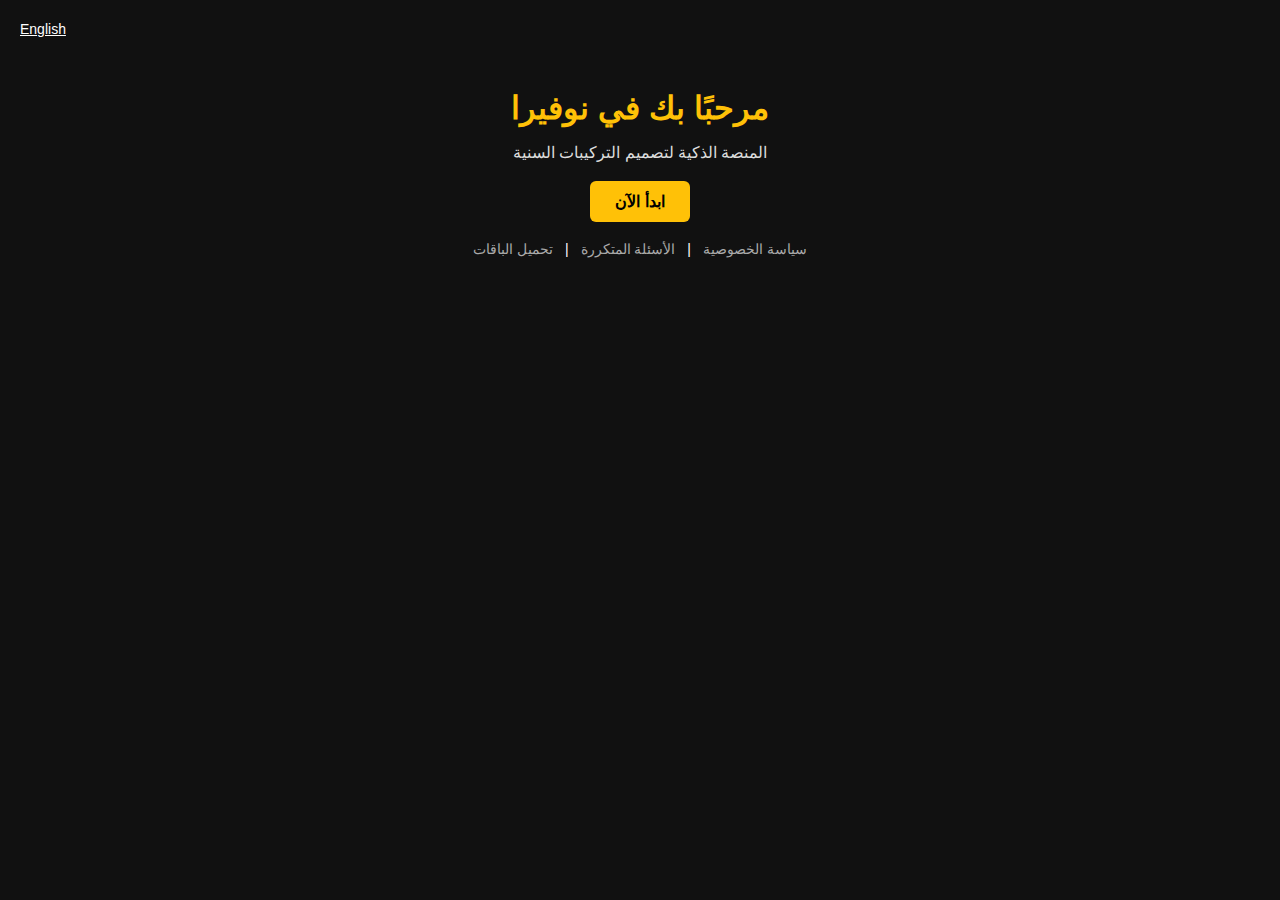
<file: index.html>
<!DOCTYPE html>
<html lang="ar" dir="rtl">
<head>
  <meta charset="UTF-8">
  <title>منصة Novera</title>
  <link rel="stylesheet" href="style.css">
</head>
<body>
  <div class="lang-toggle">
    <a href="en.html">English</a>
  </div>
  <h1>مرحبًا بك في نوفيرا</h1>
  <p>المنصة الذكية لتصميم التركيبات السنية</p>
  <a href="https://docs.google.com/forms/d/e/1FAIpQLSdUHVO6GEBTV-4LZTJAn2LypQMPPART4lAdodSudQAkUR7gOg/viewform" target="_blank" class="btn">ابدأ الآن</a>
  <div class="links">
    <a href="privacy.html" target="_blank">سياسة الخصوصية</a> |
    <a href="faq.html" target="_blank">الأسئلة المتكررة</a> |
    <a href="pricing.pdf" target="_blank">تحميل الباقات</a>
  </div>
</body>
</html>
</file>
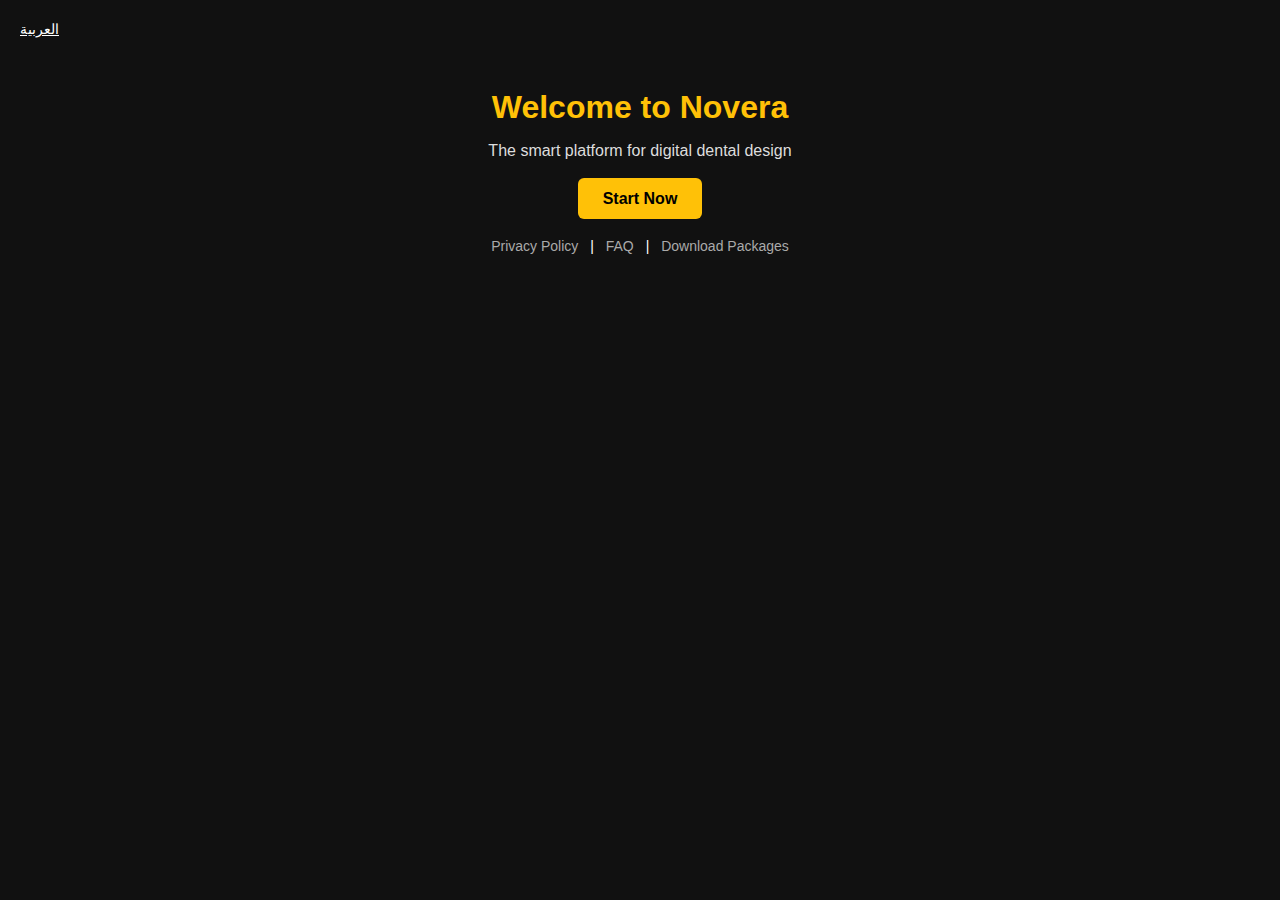
<file: en.html>
<!DOCTYPE html>
<html lang="en" dir="ltr">
<head>
  <meta charset="UTF-8">
  <title>Novera Platform</title>
  <link rel="stylesheet" href="style.css">
</head>
<body>
  <div class="lang-toggle">
    <a href="index.html">العربية</a>
  </div>
  <h1>Welcome to Novera</h1>
  <p>The smart platform for digital dental design</p>
  <a href="https://docs.google.com/forms/d/e/1FAIpQLSdUHVO6GEBTV-4LZTJAn2LypQMPPART4lAdodSudQAkUR7gOg/viewform" target="_blank" class="btn">Start Now</a>
  <div class="links">
    <a href="privacy.html" target="_blank">Privacy Policy</a> |
    <a href="faq.html" target="_blank">FAQ</a> |
    <a href="pricing.pdf" target="_blank">Download Packages</a>
  </div>
</body>
</html>
</file>
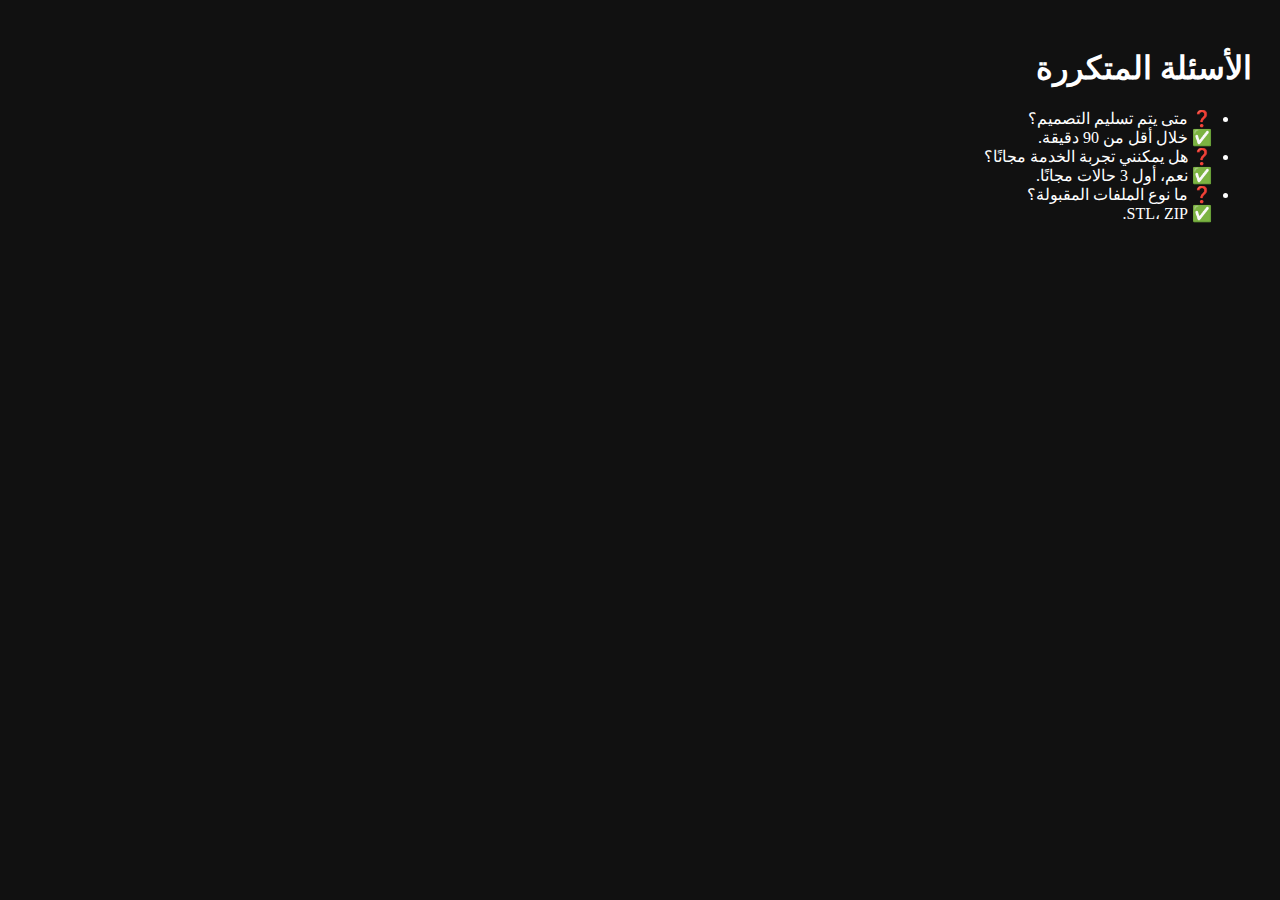
<file: faq.html>
<!DOCTYPE html>
<html lang="ar" dir="rtl">
<head><meta charset="UTF-8"><title>الأسئلة المتكررة</title></head>
<body style="background:#111;color:#fff;padding:20px;">
  <h1>الأسئلة المتكررة</h1>
  <ul>
    <li>❓ متى يتم تسليم التصميم؟ <br> ✅ خلال أقل من 90 دقيقة.</li>
    <li>❓ هل يمكنني تجربة الخدمة مجانًا؟ <br> ✅ نعم، أول 3 حالات مجانًا.</li>
    <li>❓ ما نوع الملفات المقبولة؟ <br> ✅ STL، ZIP.</li>
  </ul>
</body>
</html>
</file>
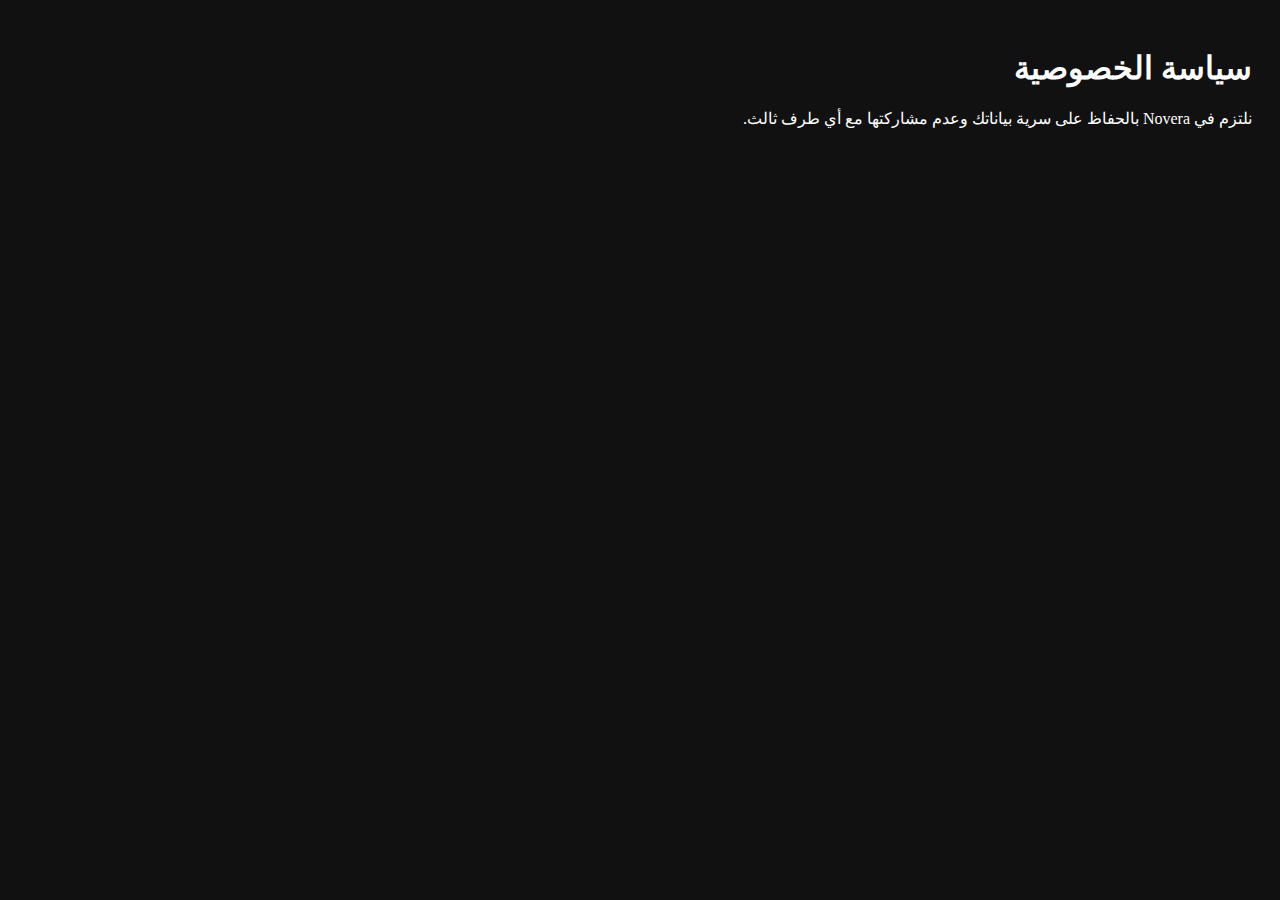
<file: privacy.html>
<!DOCTYPE html>
<html lang="ar" dir="rtl">
<head><meta charset="UTF-8"><title>سياسة الخصوصية</title></head>
<body style="background:#111;color:#fff;padding:20px;">
  <h1>سياسة الخصوصية</h1>
  <p>نلتزم في Novera بالحفاظ على سرية بياناتك وعدم مشاركتها مع أي طرف ثالث.</p>
</body>
</html>
</file>
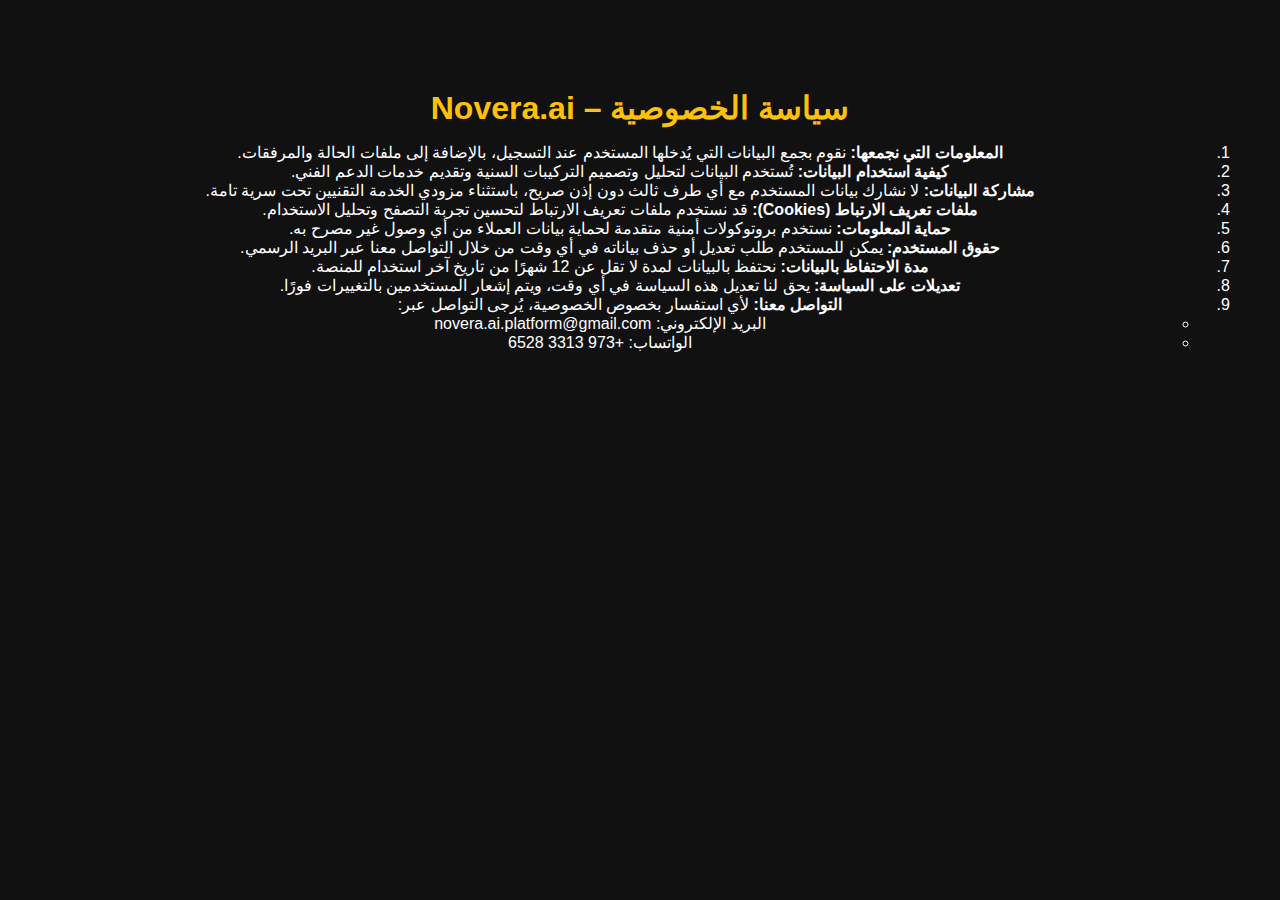
<file: Update privacy.html>
<!DOCTYPE html>
<html lang="ar" dir="rtl">
<head>
  <meta charset="UTF-8">
  <title>سياسة الخصوصية | منصة Novera</title>
  <link rel="stylesheet" href="style.css">
</head>
<body>
  <div class="container">
    <h1>سياسة الخصوصية – Novera.ai</h1>

    <ol>
      <li><strong>المعلومات التي نجمعها:</strong> نقوم بجمع البيانات التي يُدخلها المستخدم عند التسجيل، بالإضافة إلى ملفات الحالة والمرفقات.</li>
      <li><strong>كيفية استخدام البيانات:</strong> تُستخدم البيانات لتحليل وتصميم التركيبات السنية وتقديم خدمات الدعم الفني.</li>
      <li><strong>مشاركة البيانات:</strong> لا نشارك بيانات المستخدم مع أي طرف ثالث دون إذن صريح، باستثناء مزودي الخدمة التقنيين تحت سرية تامة.</li>
      <li><strong>ملفات تعريف الارتباط (Cookies):</strong> قد نستخدم ملفات تعريف الارتباط لتحسين تجربة التصفح وتحليل الاستخدام.</li>
      <li><strong>حماية المعلومات:</strong> نستخدم بروتوكولات أمنية متقدمة لحماية بيانات العملاء من أي وصول غير مصرح به.</li>
      <li><strong>حقوق المستخدم:</strong> يمكن للمستخدم طلب تعديل أو حذف بياناته في أي وقت من خلال التواصل معنا عبر البريد الرسمي.</li>
      <li><strong>مدة الاحتفاظ بالبيانات:</strong> نحتفظ بالبيانات لمدة لا تقل عن 12 شهرًا من تاريخ آخر استخدام للمنصة.</li>
      <li><strong>تعديلات على السياسة:</strong> يحق لنا تعديل هذه السياسة في أي وقت، ويتم إشعار المستخدمين بالتغييرات فورًا.</li>
      <li><strong>التواصل معنا:</strong> لأي استفسار بخصوص الخصوصية، يُرجى التواصل عبر:
        <ul>
          <li>البريد الإلكتروني: novera.ai.platform@gmail.com</li>
          <li>الواتساب: +973 3313 6528</li>
        </ul>
      </li>
    </ol>
  </div>
</body>
</html>
</file>
<file: style.css>
body {
  font-family: 'Segoe UI', sans-serif;
  background-color: #111;
  color: #fff;
  text-align: center;
  padding: 60px 20px;
}

h1 {
  color: #ffc107;
  margin-bottom: 10px;
}

p {
  margin-bottom: 30px;
  color: #ddd;
}

.btn {
  background-color: #ffc107;
  color: #000;
  padding: 12px 25px;
  text-decoration: none;
  border-radius: 6px;
  font-weight: bold;
}

.btn:hover {
  background-color: #ffb300;
}

.lang-toggle {
  position: absolute;
  top: 20px;
  left: 20px;
}

.lang-toggle a {
  color: #fff;
  text-decoration: underline;
  font-size: 14px;
}

.links {
  margin-top: 30px;
  font-size: 14px;
}

.links a {
  color: #aaa;
  text-decoration: none;
  margin: 0 8px;
}

.links a:hover {
  text-decoration: underline;
}
</file>
